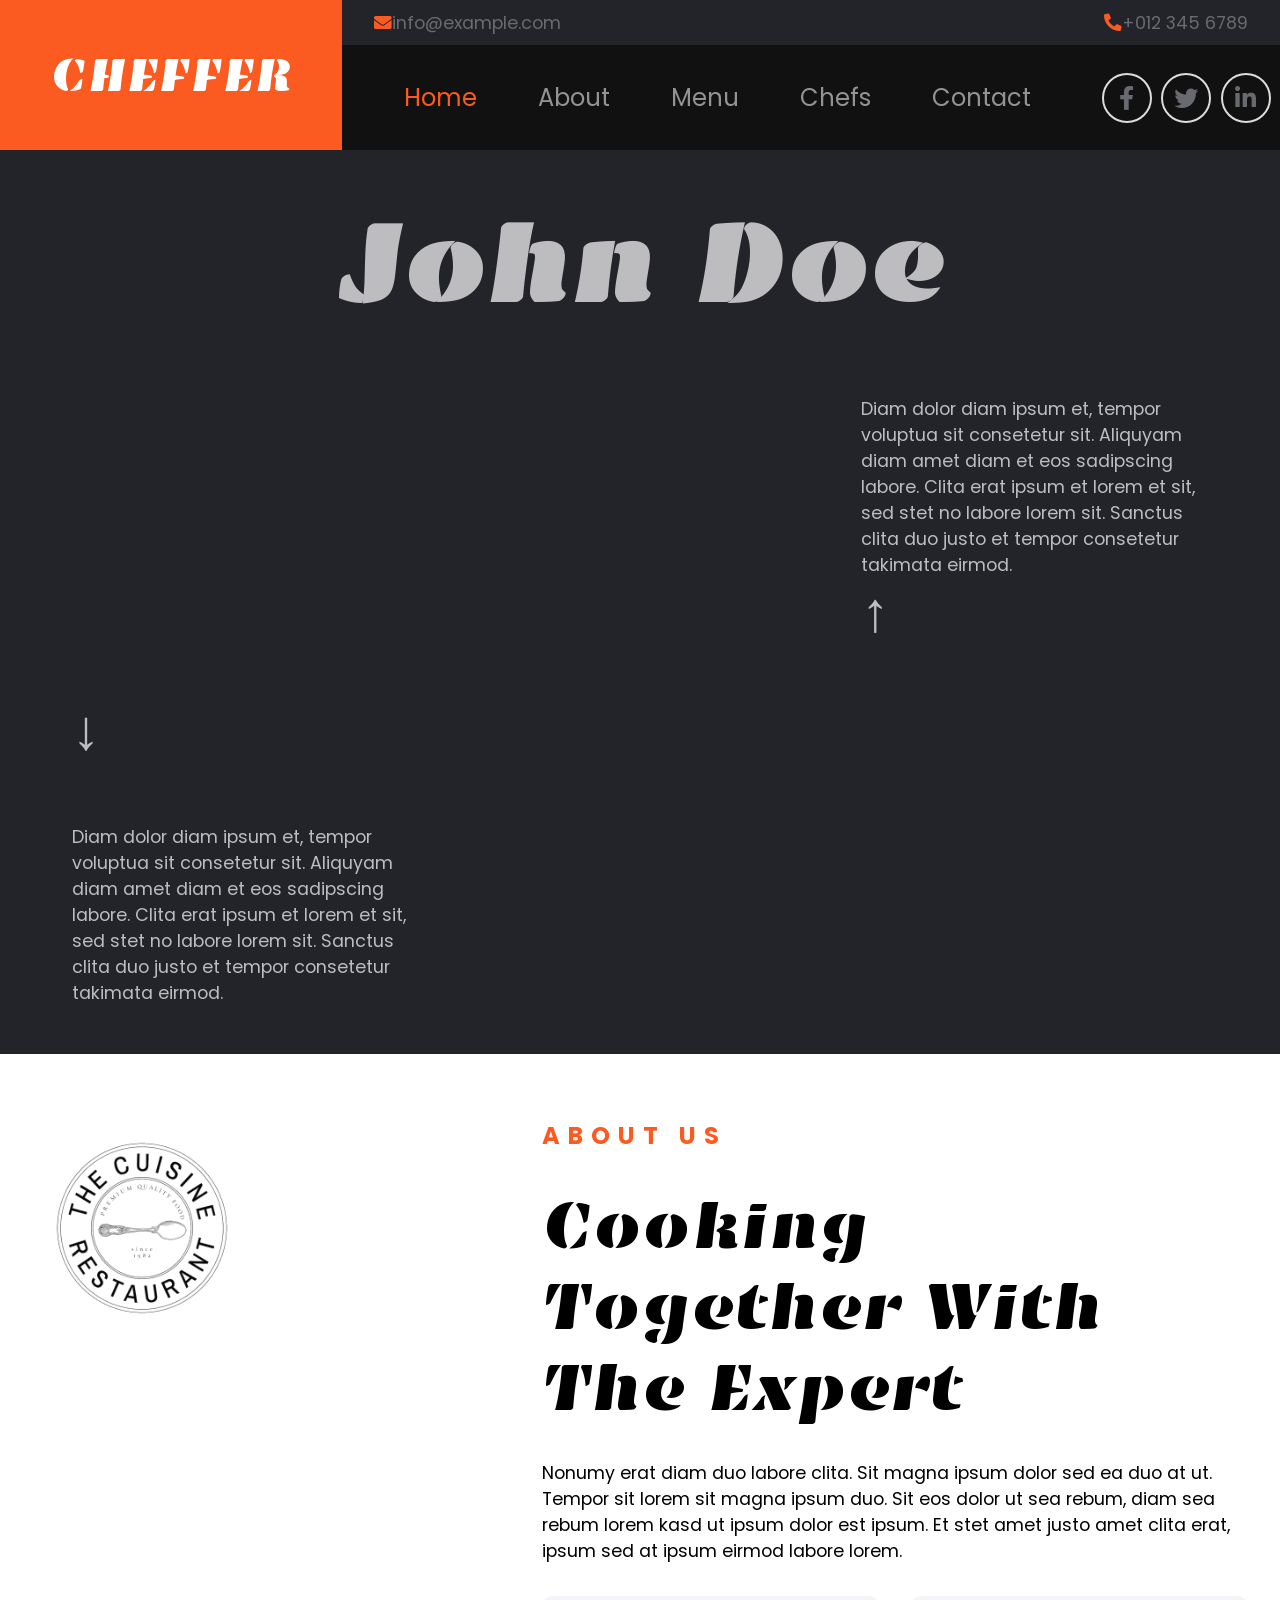
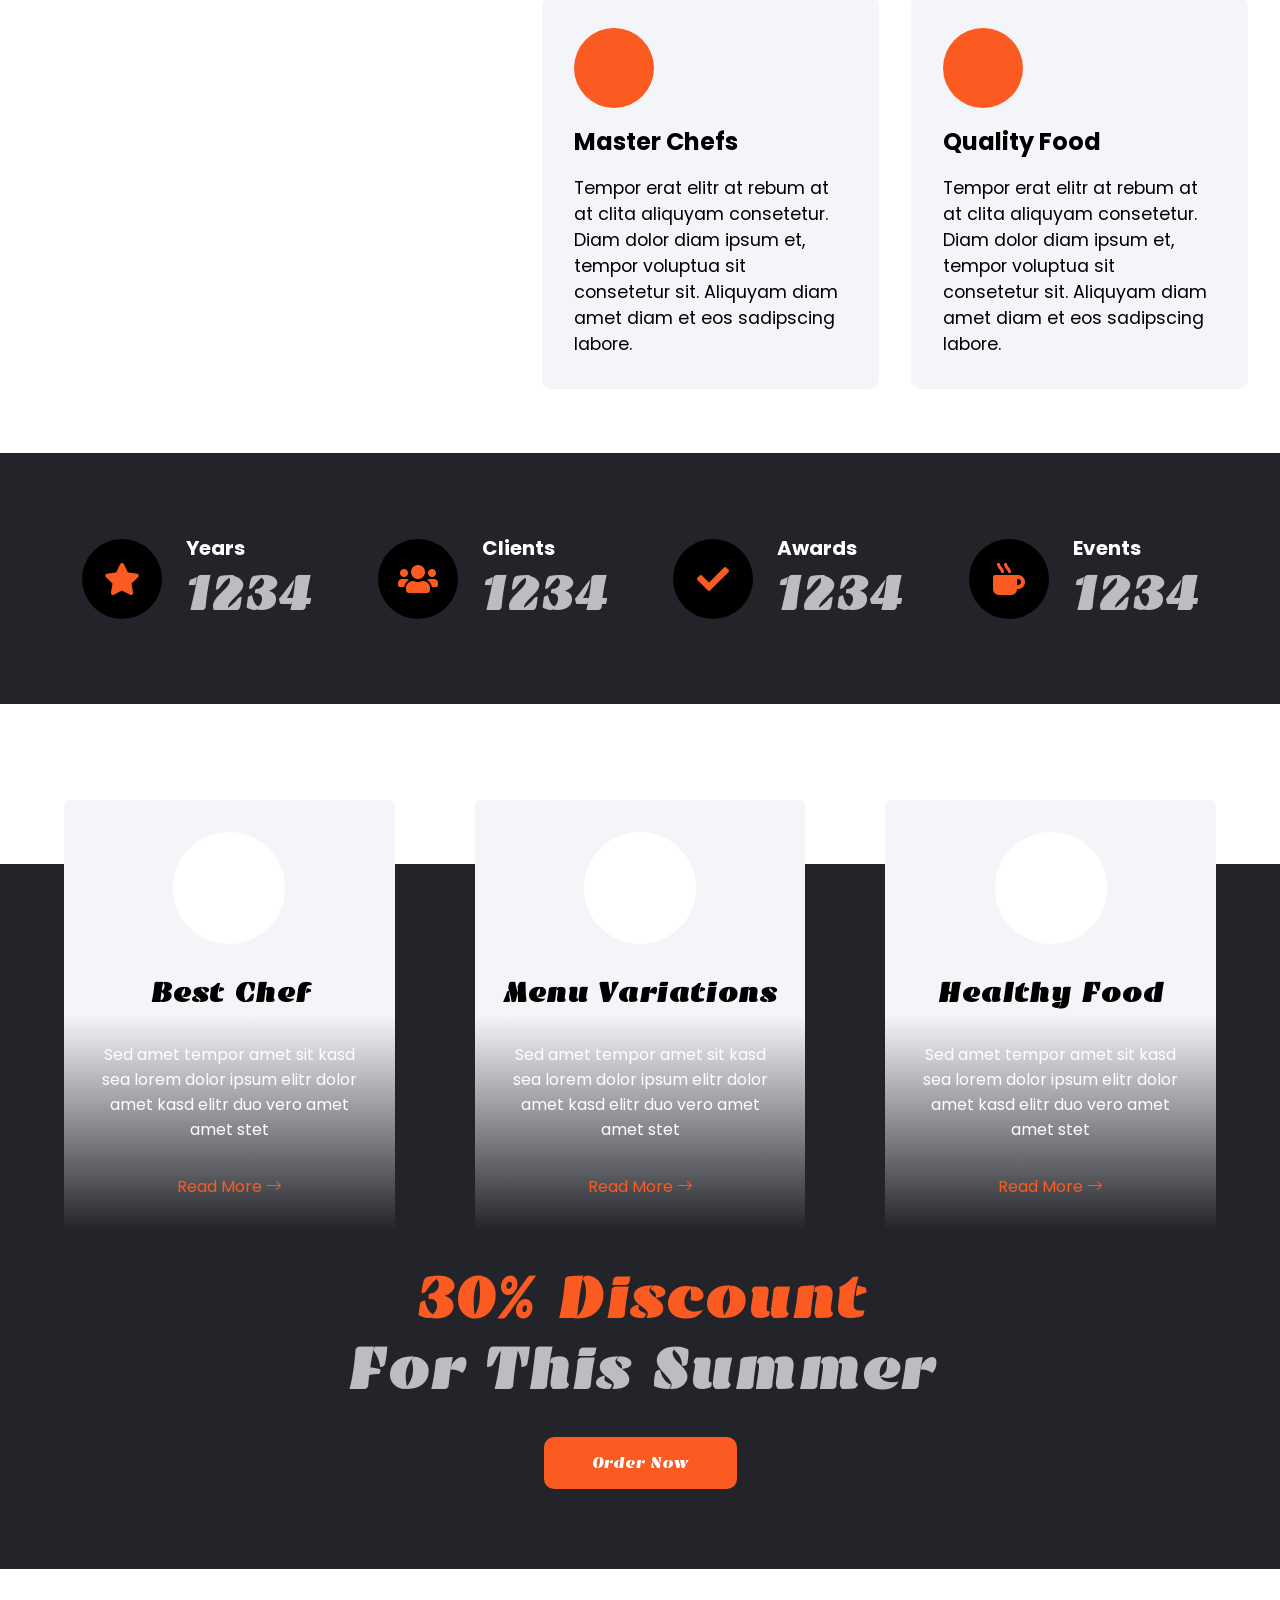
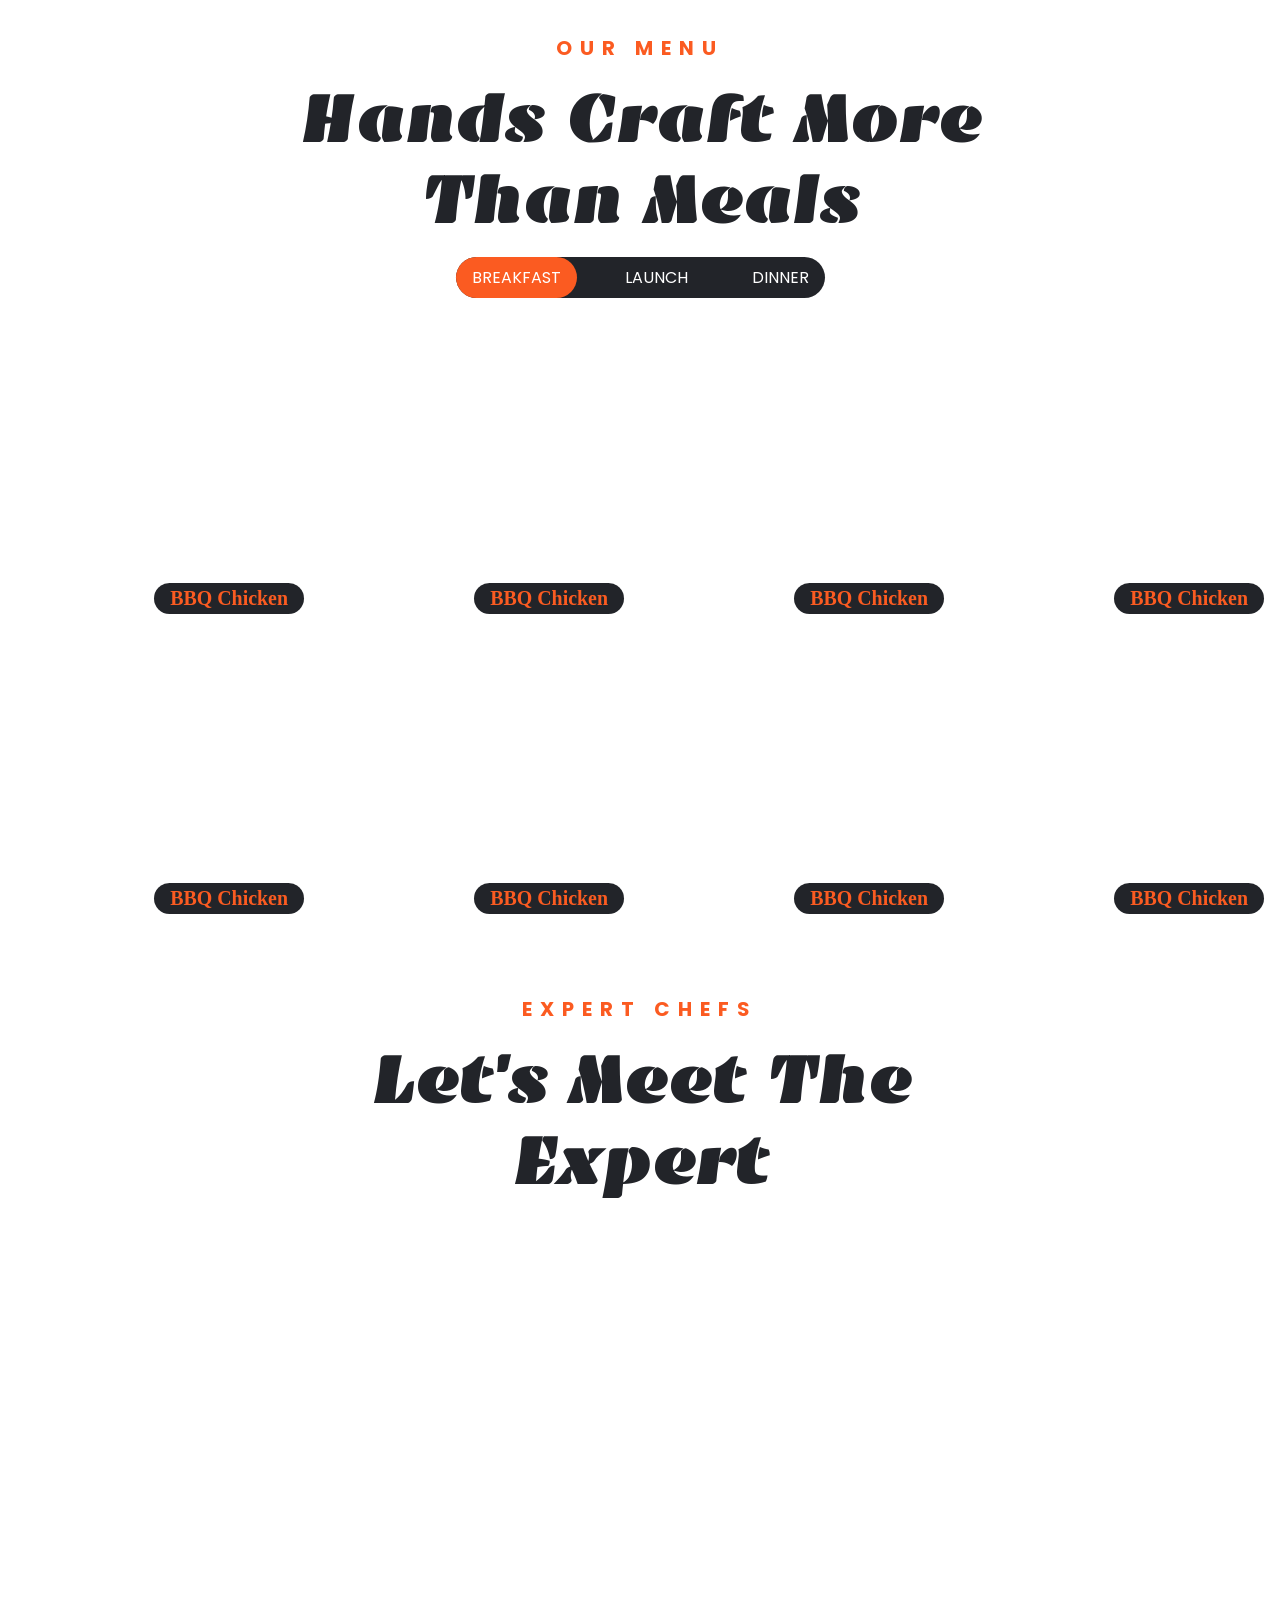
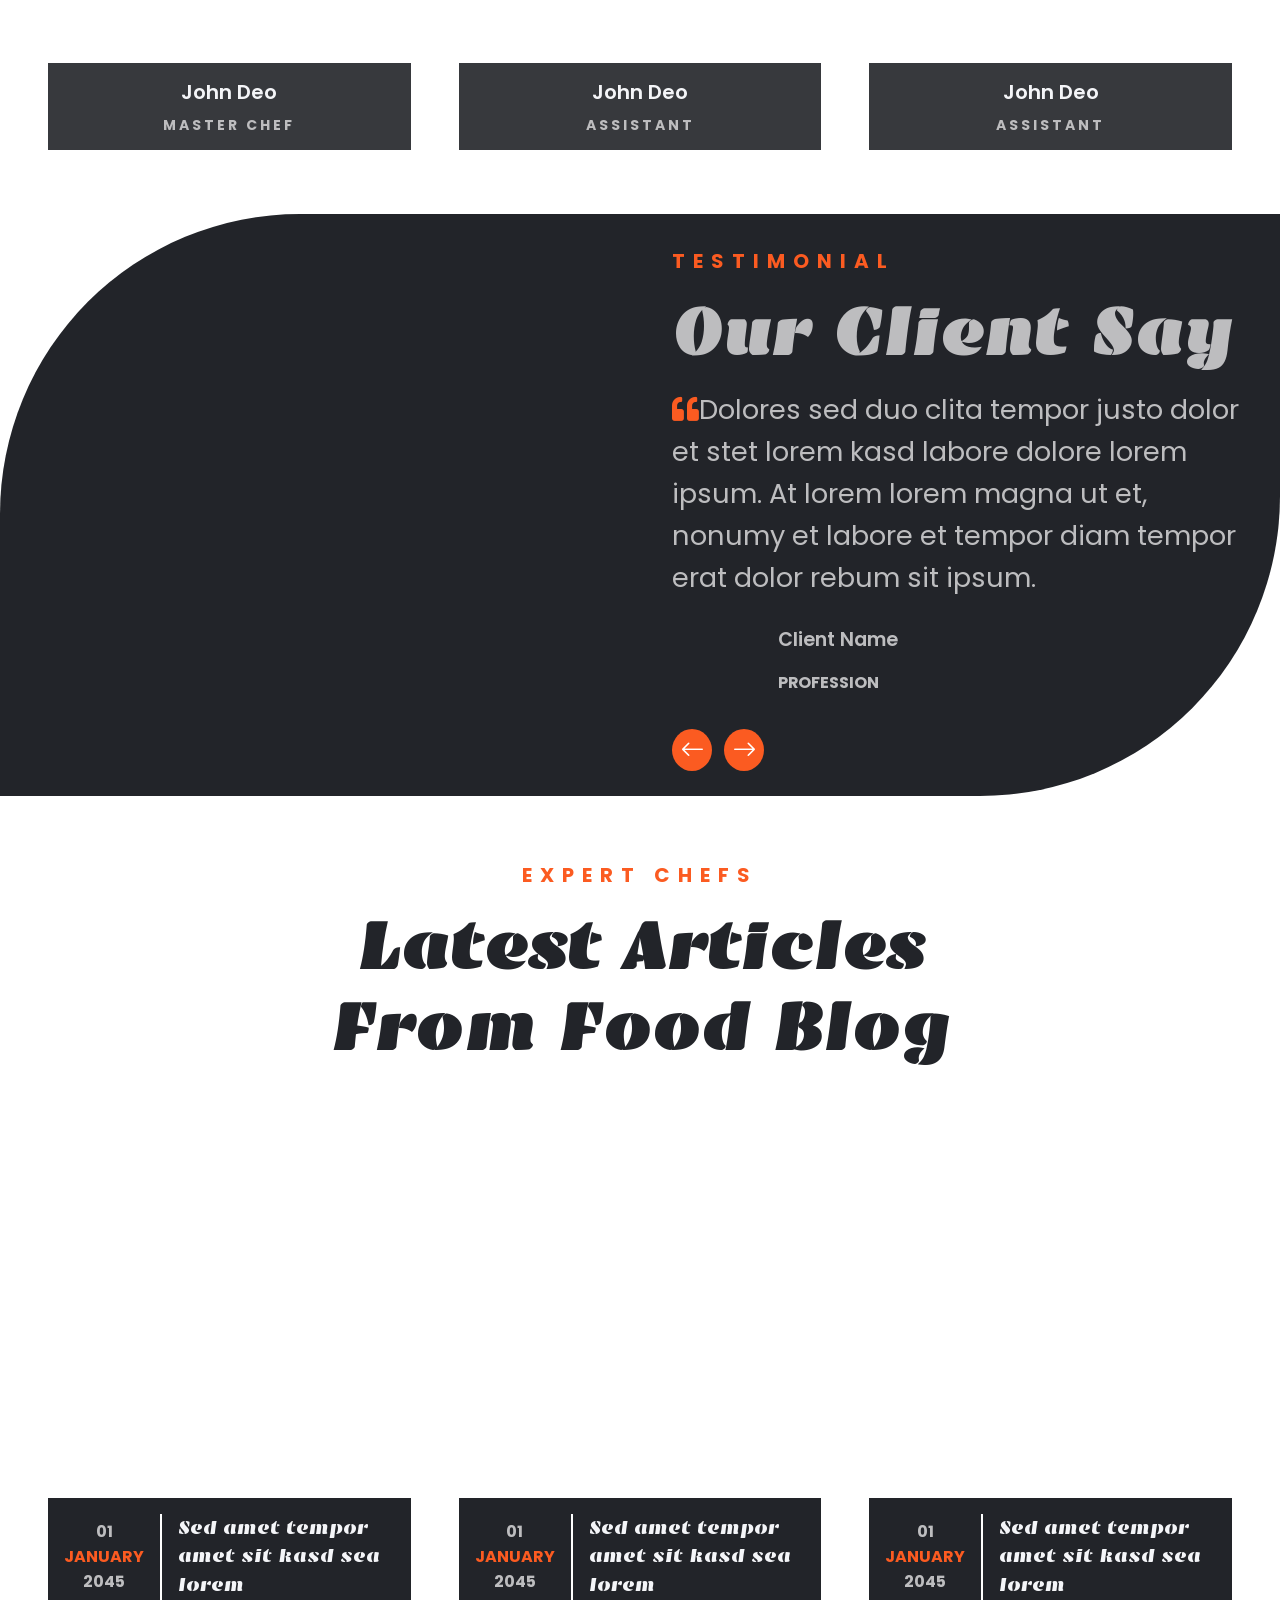
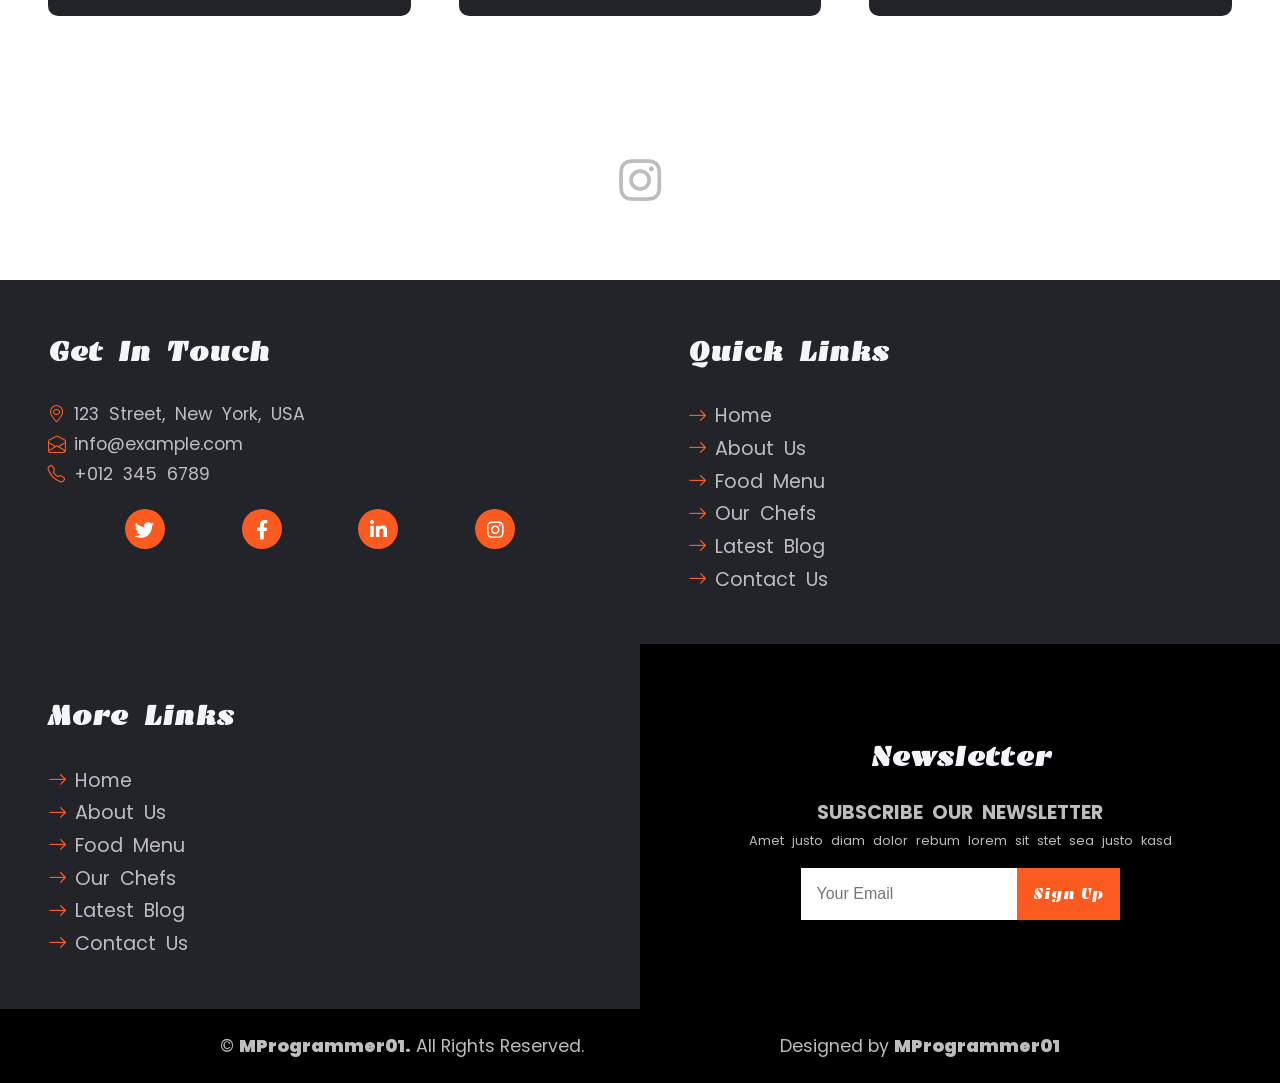
<file: Template 3/index.html>
<!DOCTYPE html>
<html lang="en">
  <head>
    <meta charset="UTF-8" />
    <meta name="viewport" content="width=device-width, initial-scale=1.0" />
    <title>Template 3</title>

    <!-- font -->
    <link rel="preconnect" href="https://fonts.googleapis.com" />
    <link rel="preconnect" href="https://fonts.gstatic.com" crossorigin />

    <link
      rel="stylesheet"
      href="https://fonts.googleapis.com/css2?family=Emblema+One&family=Poppins:wght@400;600&display=swap"
    />

    <!-- icons -->
    <link
      rel="stylesheet"
      href="https://cdnjs.cloudflare.com/ajax/libs/font-awesome/5.15.0/css/all.min.css"
    />
    <link
      rel="stylesheet"
      href="https://cdn.jsdelivr.net/npm/bootstrap-icons@1.4.1/font/bootstrap-icons.css"
    />

    <!-- external stylesheet -->
    <link rel="stylesheet" href="style.css" />
  </head>
  <body>
    <header>
      <div class="div-site-name">
        <a href="#" class="site-name">Cheffer</a>
      </div>
      <div class="div-contact-nav-social-media">
        <div class="contact-info">
          <a href="#">
            <p><span class="fa fa-envelope"></span>info@example.com</p>
          </a>
          <a href="#">
            <p><span class="fa fa-phone-alt"></span>+012 345 6789</p>
          </a>
        </div>
        <div class="div-nav-social-media">
          <nav>
            <a href="#">Home</a>
            <a href="#">About</a>
            <a href="#">Menu</a>
            <a href="#">Chefs</a>
            <a href="#">Contact</a>
          </nav>
          <div class="social-media">
            <a href="#"><span class="fab fa-facebook-f"></span></a>
            <a href="#"><span class="fab fa-twitter"></span></a>
            <a href="#"><span class="fab fa-linkedin-in"></span></a>
          </div>
        </div>
      </div>
      <div class="menu">
        <a href="#"><span class="fa fa-bars"></span></a>
      </div>
    </header>

    <section class="Hero">
      <h1>John Doe</h1>
      <div class="div-items-hero">
        <div class="item-hero">
          <div class="div-bg-img-for-item-hero img1"></div>
          <div class="div-sumbol-up-for-item-hero">&#8595;</div>
          <p>
            Diam dolor diam ipsum et, tempor voluptua sit consetetur sit.
            Aliquyam diam amet diam et eos sadipscing labore. Clita erat ipsum
            et lorem et sit, sed stet no labore lorem sit. Sanctus clita duo
            justo et tempor consetetur takimata eirmod.
          </p>
        </div>
        <div class="item-hero">
          <div class="div-bg-img-for-item-hero img2"></div>
        </div>
        <div class="item-hero">
          <p>
            Diam dolor diam ipsum et, tempor voluptua sit consetetur sit.
            Aliquyam diam amet diam et eos sadipscing labore. Clita erat ipsum
            et lorem et sit, sed stet no labore lorem sit. Sanctus clita duo
            justo et tempor consetetur takimata eirmod.
          </p>
          <div class="div-sumbol-down-for-item-hero">&#8593;</div>
          <div class="div-bg-img-for-item-hero img3"></div>
        </div>
      </div>
    </section>

    <section class="About-us">
      <div class="div-images-for-about-us">
        <div class="div-rotation-img">
          <img
            src="rotate-img.png"
            alt="rotate img"
          />
        </div>
        <div class="div-bg-img-about-us"></div>
      </div>
      <div class="div-content-about-us">
        <h4 class="title-about-us">About Us</h4>
        <h2>Cooking Together With The Expert</h2>
        <p>
          Nonumy erat diam duo labore clita. Sit magna ipsum dolor sed ea duo at
          ut. Tempor sit lorem sit magna ipsum duo. Sit eos dolor ut sea rebum,
          diam sea rebum lorem kasd ut ipsum dolor est ipsum. Et stet amet justo
          amet clita erat, ipsum sed at ipsum eirmod labore lorem.
        </p>
        <div class="div-items-Master-Quality">
          <div class="div-item">
            <div class="div-img-item img-master"></div>
            <h4 class="title-item">Master Chefs</h4>
            <p>
              Tempor erat elitr at rebum at at clita aliquyam consetetur. Diam
              dolor diam ipsum et, tempor voluptua sit consetetur sit. Aliquyam
              diam amet diam et eos sadipscing labore.
            </p>
          </div>
          <div class="div-item">
            <div class="div-img-item img-quality"></div>
            <h4 class="title-item">Quality Food</h4>
            <p>
              Tempor erat elitr at rebum at at clita aliquyam consetetur. Diam
              dolor diam ipsum et, tempor voluptua sit consetetur sit. Aliquyam
              diam amet diam et eos sadipscing labore.
            </p>
          </div>
        </div>
      </div>
    </section>

    <section class="container-fluid">
      <div class="item-container-fluid">
        <div class="icon-item-container-fluid">
          <span class="fa fa-star"></span>
        </div>
        <div class="content-item-container-fluid">
          <h5>Years</h5>
          <h3>1234</h3>
        </div>
      </div>
      <div class="item-container-fluid">
        <div class="icon-item-container-fluid">
          <span class="fa fa-users"></span>
        </div>
        <div class="content-item-container-fluid">
          <h5>Clients</h5>
          <h3>1234</h3>
        </div>
      </div>

      <div class="item-container-fluid">
        <div class="icon-item-container-fluid">
          <span class="fa fa-check"></span>
        </div>
        <div class="content-item-container-fluid">
          <h5>Awards</h5>
          <h3>1234</h3>
        </div>
      </div>
      <div class="item-container-fluid">
        <div class="icon-item-container-fluid">
          <span class="fa fa-mug-hot"></span>
        </div>
        <div class="content-item-container-fluid">
          <h5>Events</h5>
          <h3>1234</h3>
        </div>
      </div>
    </section>

    <section class="container-feature">
      <div class="div-items-container-feature">
        <div class="item-container-feature">
          <div class="img-item-container-feature img1"></div>
          <h5>Best Chef</h5>
          <p>
            Sed amet tempor amet sit kasd sea lorem dolor ipsum elitr dolor amet
            kasd elitr duo vero amet amet stet
          </p>
          <a href="#">Read More <i class="bi bi-arrow-right"></i></a>
        </div>
        <div class="item-container-feature">
          <div class="img-item-container-feature img2"></div>
          <h5>Menu Variations</h5>
          <p>
            Sed amet tempor amet sit kasd sea lorem dolor ipsum elitr dolor amet
            kasd elitr duo vero amet amet stet
          </p>
          <a href="#">Read More <i class="bi bi-arrow-right"></i></a>
        </div>
        <div class="item-container-feature">
          <div class="img-item-container-feature img3"></div>
          <h5>Healthy Food</h5>
          <p>
            Sed amet tempor amet sit kasd sea lorem dolor ipsum elitr dolor amet
            kasd elitr duo vero amet amet stet
          </p>
          <a href="#">Read More <i class="bi bi-arrow-right"></i></a>
        </div>
      </div>
      <h3>30% Discount</h3>
      <h2>For This Summer</h2>
      <a href="#">Order Now</a>
    </section>

    <section class="container-menu">
      <h4>Our Menu</h4>
      <h2>
        Hands Craft More <br />
        Than Meals
      </h2>
      <div class="categories">
        <a href="#" class="item-category item-selected">Breakfast</a>
        <a href="#" class="item-category">Launch</a>
        <a href="#" class="item-category">Dinner</a>
      </div>
      <div class="items-foot">
        <div class="item-foot">
          <div class="div-hover"></div>
          <div class="item-img img1">
            <div class="title-img"><h5>BBQ Chicken</h5></div>
          </div>
        </div>

        <div class="item-foot">
          <div class="div-hover"></div>
          <div class="item-img img2">
            <div class="title-img"><h5>BBQ Chicken</h5></div>
          </div>
        </div>

        <div class="item-foot">
          <div class="div-hover"></div>
          <div class="item-img img3">
            <div class="title-img"><h5>BBQ Chicken</h5></div>
          </div>
        </div>

        <div class="item-foot">
          <div class="div-hover"></div>
          <div class="item-img img4">
            <div class="title-img"><h5>BBQ Chicken</h5></div>
          </div>
        </div>

        <div class="item-foot">
          <div class="div-hover"></div>
          <div class="item-img img5">
            <div class="title-img"><h5>BBQ Chicken</h5></div>
          </div>
        </div>

        <div class="item-foot">
          <div class="div-hover"></div>
          <div class="item-img img6">
            <div class="title-img"><h5>BBQ Chicken</h5></div>
          </div>
        </div>

        <div class="item-foot">
          <div class="div-hover"></div>
          <div class="item-img img7">
            <div class="title-img"><h5>BBQ Chicken</h5></div>
          </div>
        </div>

        <div class="item-foot">
          <div class="div-hover"></div>
          <div class="item-img img8">
            <div class="title-img"><h5>BBQ Chicken</h5></div>
          </div>
        </div>
      </div>
    </section>

    <section class="Expert">
      <h4>Expert Chefs</h4>
      <h2>
        Let's Meet The <br />
        Expert
      </h2>
      <div class="items-expert">
        <div class="item-expert img1">
          <div class="hover-social-media">
            <a href="#"><span class="fab fa-facebook-f"></span></a>
            <a href="#"><span class="fab fa-twitter"></span></a>
            <a href="#"><span class="fab fa-linkedin-in"></span></a>
          </div>
          <div class="name-specialization-expert">
            <h5 class="name-expert">John Deo</h5>
            <h5 class="specialization-expert">Master Chef</h5>
          </div>
        </div>
        <div class="item-expert img2">
          <div class="hover-social-media">
            <a href="#"><span class="fab fa-facebook-f"></span></a>
            <a href="#"><span class="fab fa-twitter"></span></a>
            <a href="#"><span class="fab fa-linkedin-in"></span></a>
          </div>
          <div class="name-specialization-expert">
            <h5 class="name-expert">John Deo</h5>
            <h5 class="specialization-expert">Assistant</h5>
          </div>
        </div>
        <div class="item-expert img3">
          <div class="hover-social-media">
            <a href="#"><span class="fab fa-facebook-f"></span></a>
            <a href="#"><span class="fab fa-twitter"></span></a>
            <a href="#"><span class="fab fa-linkedin-in"></span></a>
          </div>
          <div class="name-specialization-expert">
            <h5 class="name-expert">John Deo</h5>
            <h5 class="specialization-expert">Assistant</h5>
          </div>
        </div>
      </div>
    </section>

    <section class="Testimonial">
      <div class="div-img"></div>
      <div class="content-testimonial">
        <div class="titles-Testimonial">
          <h4>Testimonial</h4>
          <h2>Our Client Say</h2>
        </div>
        <p>
          <span class="fa fa-quote-left"></span>Dolores sed duo clita tempor
          justo dolor et stet lorem kasd labore dolore lorem ipsum. At lorem
          lorem magna ut et, nonumy et labore et tempor diam tempor erat dolor
          rebum sit ipsum.
        </p>
        <div class="client-info-img">
          <div class="img-client"></div>
          <div class="client-info">
            <h4>Client Name</h4>
            <h5>Profession</h5>
          </div>
        </div>
        <div class="btn-next-btn-previous">
          <a href="#" class="next-previous"
            ><span class="bi bi-arrow-left"></span
          ></a>
          <a href="#" class="next-previous"
            ><span class="bi bi-arrow-right"></span
          ></a>
        </div>
      </div>
    </section>

    <section class="Our-Blog">
      <h4>Expert Chefs</h4>
      <h2>
        Latest Articles <br />
        From Food Blog
      </h2>

      <div class="items-Blog">
        <div class="item-Blog">
          <div class="img-of-blog img1"></div>
          <div class="content-of-blog">
            <div class="Date-blog">
              <h4>
                01 <br />
                <span class="month-of-blog">January</span> <br />
                2045
              </h4>
            </div>
            <div class="Paragraph-blog">
              <p>Sed amet tempor amet sit kasd sea lorem</p>
            </div>
          </div>
        </div>
        <div class="item-Blog">
          <div class="img-of-blog img2"></div>
          <div class="content-of-blog">
            <div class="Date-blog">
              <h4>
                01 <br />
                <span class="month-of-blog">January</span> <br />
                2045
              </h4>
            </div>
            <div class="Paragraph-blog">
              <p>Sed amet tempor amet sit kasd sea lorem</p>
            </div>
          </div>
        </div>
        <div class="item-Blog">
          <div class="img-of-blog img3"></div>
          <div class="content-of-blog">
            <div class="Date-blog">
              <h4>
                01 <br />
                <span class="month-of-blog">January</span> <br />
                2045
              </h4>
            </div>
            <div class="Paragraph-blog">
              <p>Sed amet tempor amet sit kasd sea lorem</p>
            </div>
          </div>
        </div>
      </div>
    </section>

    <section class="last-section">
      <a href="#"><span class="fab fa-instagram"></span></a>
      <div class="images-of-last-section">
        <div class="item-image-of-last-section">
          <div class="div-hover div-hover-of-last-section"></div>
          <div class="item-img img1"></div>
        </div>
        <div class="item-image-of-last-section">
          <div class="div-hover div-hover-of-last-section"></div>
          <div class="item-img img2"></div>
        </div>
        <div class="item-image-of-last-section">
          <div class="div-hover div-hover-of-last-section"></div>
          <div class="item-img img3"></div>
        </div>
        <div class="item-image-of-last-section">
          <div class="div-hover div-hover-of-last-section"></div>
          <div class="item-img img4"></div>
        </div>
        <div class="item-image-of-last-section">
          <div class="div-hover div-hover-of-last-section"></div>
          <div class="item-img img5"></div>
        </div>
        <div class="item-image-of-last-section">
          <div class="div-hover div-hover-of-last-section"></div>
          <div class="item-img img6"></div>
        </div>
      </div>
    </section>

    <footer>
      <div class="Get-In-Touch-Quick-Links-More-Links-Newsletter">
        <div class="Get-In-Touch">
          <h3>Get In Touch</h3>
          <p><span class="bi bi-geo-alt"></span>123 Street, New York, USA</p>
          <p><span class="bi bi-envelope-open"></span>info@example.com</p>
          <p><span class="bi bi-telephone"></span>+012 345 6789</p>

          <div class="footer-social-media">
            <a href="#"><i class="fab fa-twitter"></i></a>
            <a href="#"><i class="fab fa-facebook-f"></i></a>
            <a href="#"><i class="fab fa-linkedin-in"></i></a>
            <a href="#"><i class="fab fa-instagram"></i></a>
          </div>
        </div>
        <div class="Quick-Links">
          <h3>Quick Links</h3>
          <a href="#"><span class="bi bi-arrow-right"></span>Home</a>
          <a href="#"><span class="bi bi-arrow-right"></span>About Us</a>
          <a href="#"><span class="bi bi-arrow-right"></span>Food Menu</a>
          <a href="#"><span class="bi bi-arrow-right"></span>Our Chefs</a>
          <a href="#"><span class="bi bi-arrow-right"></span>Latest Blog</a>
          <a href="#"><span class="bi bi-arrow-right"></span>Contact Us</a>
        </div>
        <div class="More-Links">
          <h3>More Links</h3>
          <a href="#"><span class="bi bi-arrow-right"></span>Home</a>
          <a href="#"><span class="bi bi-arrow-right"></span>About Us</a>
          <a href="#"><span class="bi bi-arrow-right"></span>Food Menu</a>
          <a href="#"><span class="bi bi-arrow-right"></span>Our Chefs</a>
          <a href="#"><span class="bi bi-arrow-right"></span>Latest Blog</a>
          <a href="#"><span class="bi bi-arrow-right"></span>Contact Us</a>
        </div>
        <div class="Newsletter">
          <h3>Newsletter</h3>
          <h4>Subscribe Our Newsletter</h4>
          <p>Amet justo diam dolor rebum lorem sit stet sea justo kasd</p>

          <form action="#">
            <div class="input-group">
               <input type="email" placeholder="Your Email">
              <input type="button" value="Sign Up">
            </div>
          </form>
        </div>
      </div>
      <div class="copyrighting-creator">
        <div class="copyrighting">
          <p>© <a href="#">MProgrammer01.</a> All Rights Reserved.</p>
        </div>
        <div class="creator">
          <p>Designed by <a href="#">MProgrammer01</a></p>
        </div>
        
      </div>
    </footer>
  </body>
</html>
</file>
<file: Template 3/style.css>
*{
    margin: 0;
    padding: 0;
    box-sizing: border-box;
}

li{
    list-style-type: none;
}
a{
    text-decoration: none;
}

header{
    height: 150px;
    display: flex;
}

.div-site-name, .Hero > h1, .div-content-about-us > h2, 
.content-item-container-fluid > h3, .item-container-feature > h5, 
.container-feature > h3, .container-feature > h2, .container-feature > a{
    font-family: "Emblema One", system-ui;
}

.div-site-name{
    flex: 1 1 calc(30% - 1rem);
    background-color: #fb5b21;
    display: flex;
    justify-content: center;
    align-items: center;
    font-size: 3rem;
    
    text-transform: uppercase;
}

.site-name{
    color: white;
}

.div-contact-nav-social-media{
    flex: 1 1 calc(80% - 1rem);
    display: flex;
    flex-direction: column;
}

.contact-info{
    flex: 1 1 calc(30% - 1rem);
    background-color: #222429;
    display: flex;
    justify-content: space-between;
    align-items: center;
    font-size: 1.2rem;
    padding: 0 2rem;
}

.contact-info p{
    color: #686a6f;
}

.contact-info p:hover{
    color: white;
}

.div-nav-social-media{
    flex: 1 1 calc(70% - 1rem);
    background-color: #111111;
    display: flex;
    font-family: "Poppins", sans-serif;
    font-size: 1.5rem;
}

nav{
    flex: 1 1 calc(80% - 1rem);
    display: flex;
    flex-wrap: wrap;
    justify-content: space-evenly;
    align-items: center;
    
}

nav > a{
    color: rgba(255,255,255,.55);
}

nav > a:first-child, nav > a:hover{
    color: #fb5b21;
}

.social-media{
    flex: 1 1 calc(20% - 1rem);
    display: flex;
    flex-wrap: wrap;
    justify-content: space-evenly;
    align-items: center;
}

.social-media > a, .hover-social-media > a{
    width: 50px;
    height: 50px;
    border: 2px solid gainsboro;
    border-radius: 100%;
    display: flex;
    justify-content: center;
    align-items: center;
    color: #686a6f;
}

.social-media > a:hover{
    background-color: #bdbdbf;
}

.hover-social-media > a:hover{
    background-color: white;
}


.fa{
    color: #fb5b21;
}

.menu{
    display: none;
}

.Hero{
    background-color: #222429;
    display: flex;
    flex-direction: column;
    justify-content: flex-start;
    align-items: center;
    padding: 3rem;
    color: #bdbdbf;
    font-size: 1.5rem;
}

.Hero > h1{
    font-size: 7rem;
}

.div-items-hero{
    display: flex;
    flex-wrap: wrap;
    margin-top: 4rem;
}

.item-hero{
    flex: 1 1 calc(33% - 1rem);
    padding: 0 24px;
    min-height: 590.800px;
}

.div-bg-img-for-item-hero{
    height: 300px;
    background-repeat: no-repeat;
    background-size: cover;
    background-position: center;
    border-radius: 10px;
    display: block;
}

.div-bg-img-for-item-hero.img1{
    background-image: url("https://images.unsplash.com/photo-1572715376701-98568319fd0b?q=80&w=387&auto=format&fit=crop&ixlib=rb-4.1.0&ixid=M3wxMjA3fDB8MHxwaG90by1wYWdlfHx8fGVufDB8fHx8fA%3D%3D");
}

.div-bg-img-for-item-hero.img2{
    height: 100%;
    background-image: url("https://plus.unsplash.com/premium_photo-1661778091956-15dbe6e47442?q=80&w=387&auto=format&fit=crop&ixlib=rb-4.1.0&ixid=M3wxMjA3fDB8MHxwaG90by1wYWdlfHx8fGVufDB8fHx8fA%3D%3D");
}

.div-bg-img-for-item-hero.img3{
    background-image: url("https://images.unsplash.com/photo-1577219491135-ce391730fb2c?q=80&w=377&auto=format&fit=crop&ixlib=rb-4.1.0&ixid=M3wxMjA3fDB8MHxwaG90by1wYWdlfHx8fGVufDB8fHx8fA%3D%3D");
}


p{
    font-family: "Poppins", sans-serif;
    font-size: 1.1rem
}

.div-sumbol-up-for-item-hero, .div-sumbol-down-for-item-hero{
    font-size: 3.5rem;
    margin: 2rem 0;

    animation-name: bounce; 
    animation-duration: 1s;                 
    animation-timing-function: ease;   
    animation-delay: 0s;                      
    animation-iteration-count: infinite;      
    animation-direction: alternate;           
    animation-fill-mode: both;                
    animation-play-state: running;
}
@keyframes bounce {
      0%   { transform: translateY(10); }
      100% { transform: translateY(-30px); }
}

.About-us{
    display: flex;
    flex-wrap: wrap;
    gap: 3rem;
    margin: 4rem 2rem;
    min-height: 703px;
}

.div-images-for-about-us{
    flex: 1 1 calc(30% - 1rem);
    position: relative;
    min-height: 703px;
}

.div-content-about-us{
    flex: 1 1 calc(50% - 1rem);
}

.div-bg-img-about-us{
    width: 100%;
    height: 100%;
    background-image: url("https://images.unsplash.com/photo-1583394293214-28ded15ee548?q=80&w=580&auto=format&fit=crop&ixlib=rb-4.1.0&ixid=M3wxMjA3fDB8MHxwaG90by1wYWdlfHx8fGVufDB8fHx8fA%3D%3D");
    background-repeat: no-repeat;
    background-size: cover;
    background-position: center;
    position: absolute;

    border-top-left-radius: 50%;
}

.div-rotation-img{
    position: absolute;
    animation: spin 8s linear infinite;
    
    
}

.div-rotation-img img{
    width: 220px;
}

@keyframes spin {
      0%   { transform: rotate(0); }
      100% { transform: rotate(360deg); }
}   

.title-about-us{
    font-size: 1.5rem;
    text-transform: uppercase;
    color: #FB5B21;
    letter-spacing: 0.5rem;
    font-family: "Poppins", sans-serif;
}

.div-content-about-us > h2{
    font-size: calc(1.525rem + 3.3vw);
    font-weight: 400;
    margin-top: 2rem;
}

.div-content-about-us > p{
    margin: 2rem 0;
}

.div-items-Master-Quality{
    display: flex;
    flex-wrap: wrap;
    gap: 2rem;
}

.div-item{
    background-color: #f4f5f8;
    border-radius: 10px;
    padding: 2rem;
    flex: 1 1 calc(50% - 1rem);
}

.div-img-item{
    width: 5rem;
    height: 5rem;
    background-color: #fb5b21;
    background-repeat: no-repeat;
    background-size: cover;
    background-position: center;
    border-radius: 100%;
}

.div-item > h4{
    font-family: "Poppins", sans-serif;
    font-size: 1.5rem;
    
}

.div-item > h4, .div-item > p{
    margin-top: 1rem;
}

.img-master{
    background-image: url("https://images.unsplash.com/photo-1759209402969-be3ea5027356?q=80&w=870&auto=format&fit=crop&ixlib=rb-4.1.0&ixid=M3wxMjA3fDB8MHxwaG90by1wYWdlfHx8fGVufDB8fHx8fA%3D%3D");
}

.img-quality{
    background-image: url("https://images.unsplash.com/photo-1578752908072-1823395fd603?q=80&w=387&auto=format&fit=crop&ixlib=rb-4.1.0&ixid=M3wxMjA3fDB8MHxwaG90by1wYWdlfHx8fGVufDB8fHx8fA%3D%3D");
}

.container-fluid{
    background-color: #222429;
    margin-bottom: 4rem;
    padding: 3rem 3rem;
    display: flex;
    flex-wrap: wrap;
    justify-content: space-evenly;
    align-items: center;
    
}

.item-container-fluid{
    display: flex;
    justify-content: space-evenly;
    align-items: center;
    gap: 1.5rem;
    margin: 2rem;
}

.icon-item-container-fluid{
    width: 5rem;
    height: 5rem;
    background-color: black;
    border-radius: 100%;
    display: flex;
    justify-content: center;
    align-items: center;
    font-size: 2rem;

}

.content-item-container-fluid{
    display: flex;
    flex-direction: column;
    justify-content: space-evenly;
    align-items: start;
    
}
.content-item-container-fluid > h5{
    font-family: "Poppins", sans-serif;
    font-size: 1.25rem;
    color: white;
    
}

.content-item-container-fluid > h3{
    color: #bdbdbf;
    font-size: calc(1.425rem + 2.1vw);
}

.container-feature{
    background-color: #222429;
    margin: 10rem 0 4rem;
    display: flex;
    flex-wrap: wrap;
    flex-direction: column;
    justify-content: space-evenly;
    align-items: center;
}

.div-items-container-feature{
    display: flex;
    flex-wrap: wrap;
    gap: 5rem;
    text-align: center;
    margin: -4rem 4rem 2rem;
}

.item-container-feature{
    flex: 1 1 calc(30% - 1rem);
    display: flex;
    flex-direction: column;
    justify-content: space-evenly;
    align-items: center;
    background-image: linear-gradient(rgb(244, 245, 248) 50%, rgb(34, 36, 41));
    border-radius: 5px;
}

.img-item-container-feature{
    width: 7rem;
    height: 7rem;
    background-color: white;
    border-radius: 100%;
    margin: 2rem 0;
    background-repeat: no-repeat;
    background-size: cover;
    background-position: center;
}

.img-item-container-feature.img1{
    background-image: url("https://images.unsplash.com/photo-1700768260750-0e476ffc744d?q=80&w=464&auto=format&fit=crop&ixlib=rb-4.1.0&ixid=M3wxMjA3fDB8MHxwaG90by1wYWdlfHx8fGVufDB8fHx8fA%3D%3D");
}

.img-item-container-feature.img2{
    background-image: url("https://plus.unsplash.com/premium_photo-1723291330572-9a0f1cb77f06?q=80&w=870&auto=format&fit=crop&ixlib=rb-4.1.0&ixid=M3wxMjA3fDB8MHxwaG90by1wYWdlfHx8fGVufDB8fHx8fA%3D%3D");
}

.img-item-container-feature.img3{
    background-image: url("https://images.unsplash.com/photo-1512621776951-a57141f2eefd?q=80&w=870&auto=format&fit=crop&ixlib=rb-4.1.0&ixid=M3wxMjA3fDB8MHxwaG90by1wYWdlfHx8fGVufDB8fHx8fA%3D%3D");
}

.item-container-feature > h5, .item-container-feature > p, .item-container-feature > a{
    margin-bottom: 2rem;
}

.item-container-feature > p{
    margin-left: 2rem;
    margin-right: 2rem;
    font-size: 1rem;
    color: white;
}

.item-container-feature > h5{
    font-size: calc(1.3rem + 0.6vw);
    
}

.item-container-feature > a{
    text-decoration: none;
    color: #fb5b21;
    font-size: 1rem;
    font-family: "Poppins", sans-serif;
}

.item-container-feature > a:hover{
    opacity: 0.7;
}

.container-feature > h3, .container-feature > h2{
    font-size: calc(1.5rem + 2.7vw);
}

.container-feature > h3{
    color: #fb5b21;
}

.container-feature > h2{
    color: #bdbdbf ;
    margin-bottom: 2rem;
}

.container-feature > a{
    background-color: #fb5b21;
    padding: 1rem 3rem;
    margin-bottom: 5rem;
    color: white;
    border-radius: 10px;
}

.container-feature > a:hover{
    color: black;
}

.container-menu, .Expert, .Our-Blog{
    display: flex;
    flex-direction: column;
    justify-content: start;
    align-items: center;
    margin-bottom: 4rem;
}

.container-menu > h4, .Expert > h4, .content-testimonial > .titles-Testimonial > h4, .Our-Blog > h4{
    color: #FB5B21;
    letter-spacing: 0.5rem;
    text-transform: uppercase;
    font-family: "Poppins", sans-serif;
    font-size: 1.25rem;
    margin-bottom: 1rem;
}

.container-menu > h2, .Expert > h2, .content-testimonial  > .titles-Testimonial > h2, .Our-Blog > h2{
    font-size: calc(1.525rem + 3.3vw);
    font-family: "Emblema One", system-ui;
    margin-bottom: 1rem;
    color: #222429;
    text-align: center;
}

.categories{
    background-color: #222429;
    margin-bottom: 2rem;
    display: flex;
    gap: 2rem;
    border-radius: 50px;
}
.item-category{
    text-decoration: none;
    padding: 0.5rem 1rem;
    border-radius: 50px;
    color: white;
    text-transform: uppercase;
    font-family: "Poppins", sans-serif;
}
.item-category.item-selected{
    background-color: #fb5b21;
}

.items-foot, .images-of-last-section{
    width: 100%;
    display: flex;
    flex-wrap: wrap;
}

.item-foot, .item-image-of-last-section{
    flex: 1 1 calc(25% - 1rem);
    height: 300px;
    position: relative;
}

.div-hover, .div-hover-of-last-section{
    width: 100%;
    height: 100%;
    background-color: white;
    position: absolute;
    z-index: 1;
    opacity: 0;
    transition: opacity 1s linear;
}

.div-hover:hover{
    opacity: 0.4;
}


.item-img{
    height: 100%;
    background-repeat: no-repeat;
    background-size: cover;
    background-position: center;
    display: flex;
    justify-content: end;
    align-items: end;
}


.item-img.img1{
    background-image: url("https://plus.unsplash.com/premium_photo-1692835633701-ad06af67cec7?q=80&w=388&auto=format&fit=crop&ixlib=rb-4.1.0&ixid=M3wxMjA3fDB8MHxwaG90by1wYWdlfHx8fGVufDB8fHx8fA%3D%3D");
}

.item-img.img2{
    background-image: url("https://images.unsplash.com/photo-1653852886048-4ebf70ae4f87?q=80&w=402&auto=format&fit=crop&ixlib=rb-4.1.0&ixid=M3wxMjA3fDB8MHxwaG90by1wYWdlfHx8fGVufDB8fHx8fA%3D%3D");
}

.item-img.img3{
    background-image: url("https://plus.unsplash.com/premium_photo-1661419883163-bb4df1c10109?q=80&w=387&auto=format&fit=crop&ixlib=rb-4.1.0&ixid=M3wxMjA3fDB8MHxwaG90by1wYWdlfHx8fGVufDB8fHx8fA%3D%3D");
}

.item-img.img4{
    background-image: url("https://images.unsplash.com/photo-1610057099443-fde8c4d50f91?q=80&w=387&auto=format&fit=crop&ixlib=rb-4.1.0&ixid=M3wxMjA3fDB8MHxwaG90by1wYWdlfHx8fGVufDB8fHx8fA%3D%3D");
}

.item-img.img5{
    background-image: url("https://images.unsplash.com/photo-1621790404813-df280c2de418?q=80&w=387&auto=format&fit=crop&ixlib=rb-4.1.0&ixid=M3wxMjA3fDB8MHxwaG90by1wYWdlfHx8fGVufDB8fHx8fA%3D%3D");
}

.item-img.img6{
    background-image: url("https://images.unsplash.com/photo-1680919502568-bc69dd26427d?q=80&w=470&auto=format&fit=crop&ixlib=rb-4.1.0&ixid=M3wxMjA3fDB8MHxwaG90by1wYWdlfHx8fGVufDB8fHx8fA%3D%3D");
}

.item-img.img7{
    background-image: url("https://images.unsplash.com/photo-1689832832038-23a68e3b3e46?q=80&w=870&auto=format&fit=crop&ixlib=rb-4.1.0&ixid=M3wxMjA3fDB8MHxwaG90by1wYWdlfHx8fGVufDB8fHx8fA%3D%3D");
}

.item-img.img8{
    background-image: url("https://images.unsplash.com/photo-1689832832238-7d04910c63d9?q=80&w=387&auto=format&fit=crop&ixlib=rb-4.1.0&ixid=M3wxMjA3fDB8MHxwaG90by1wYWdlfHx8fGVufDB8fHx8fA%3D%3D");
}


.title-img{
    background-color: #222429;
    border-radius: 50px;
    color: #fb5b21;
    padding: 0.25rem 1rem;
    font-size: 1.5rem;
    margin: 0 1rem 1rem 0;
    z-index: 2;
}

.Expert{
    margin: 4rem 3rem;
}

.items-expert{
    display: flex;
    flex-wrap: wrap;
    height: fit-content;
    width: 100%;
    gap: 3rem;
    margin-top: 2rem;
}

.item-expert{
    flex: 1 1 calc(30% - 1rem);
    border-top-left-radius: 50%;
    overflow: hidden;
    display: flex;
    height: 500px;
    flex-direction: column;
    background-repeat: no-repeat;
    background-size: cover;
    background-position: center;
}

.item-expert.img1{
    background-image: url("https://plus.unsplash.com/premium_photo-1664301221768-9cc8ce9efd39?q=80&w=387&auto=format&fit=crop&ixlib=rb-4.1.0&ixid=M3wxMjA3fDB8MHxwaG90by1wYWdlfHx8fGVufDB8fHx8fA%3D%3D");

}

.item-expert.img2{
    background-image: url("https://images.unsplash.com/photo-1765743691388-6a5608004b9c?q=80&w=387&auto=format&fit=crop&ixlib=rb-4.1.0&ixid=M3wxMjA3fDB8MHxwaG90by1wYWdlfHx8fGVufDB8fHx8fA%3D%3D");

}

.item-expert.img3{
    background-image: url("https://images.unsplash.com/photo-1763478156659-3ceea42dde74?q=80&w=436&auto=format&fit=crop&ixlib=rb-4.1.0&ixid=M3wxMjA3fDB8MHxwaG90by1wYWdlfHx8fGVufDB8fHx8fA%3D%3D");

}

.hover-social-media{
    flex: 1 1 calc(85% - 1rem);
    background-color: rgba(34, 36, 41, .9);
    display: flex;
    justify-content: center;
    align-items: center;
    gap: 2rem;
    visibility: hidden;
    transform: translateX(100%);
    transition: transform 1s linear;
  }

.item-expert:hover .hover-social-media {
    visibility: visible;
    transform: translateX(0); /* يطلع حتى يبان كامل */
}


.name-specialization-expert{
    flex: 1 1 calc(20% - 1rem);
    background-color: rgba(34, 36, 41, .9);
    display: flex;
    flex-direction: column;
    justify-content: center;
    align-items: center;
    gap: 0.5rem;
}

.name-expert{
    color: #f4f5f8;
    font-size: 1.25rem;
    font-family: "Poppins", sans-serif;
    font-weight: 600;
}

.specialization-expert{
    color: #bdbdbf;
    font-size: 0.875rem;
    text-transform: uppercase;
    font-family: "Poppins", sans-serif;
    letter-spacing: 3px;
}

.Testimonial{
    background-color: #222429;
    display: flex;
    flex-wrap: wrap;
    height: fit-content;
    border-top-left-radius: 300px;
    border-bottom-right-radius: 300px;
    overflow: hidden;
    margin-bottom: 4rem;
}

.div-img{
    flex: 1 1 calc(50% - 1rem);
    background-image: url("https://plus.unsplash.com/premium_photo-1661409520420-ac056a27f909?q=80&w=870&auto=format&fit=crop&ixlib=rb-4.1.0&ixid=M3wxMjA3fDB8MHxwaG90by1wYWdlfHx8fGVufDB8fHx8fA%3D%3D");
    background-repeat: no-repeat;
    background-size: cover;
    background-position: center;
}

.content-testimonial{
    flex: 1 1 calc(50% - 1rem);
    display: flex;
    flex-direction: column;
    justify-content: space-evenly;
    padding: 2rem;
}

.content-testimonial  > .titles-Testimonial  > h2{
    font-size: calc(1.525rem + 3.3vw);
    text-align: left;
    color: #bdbdbf;
}

.content-testimonial > p{
    font-size: 1.7rem;
    margin: 0 0 1rem 0;
    color: #bdbdbf;
}

.client-info-img{
    display: flex;
    gap: 1rem;
}

.img-client{
    width: 90px;
    height: 90px;
    background-image: url("https://demo.htmlcodex.com/3537/chef-website-template/img/testimonial-1.jpg");
    background-repeat: no-repeat;
    background-size: cover;
    background-position: center;
    border-radius: 100%;
}

.client-info{
    display: flex;
    flex-direction: column;
    justify-content: center;
    gap: 1rem;
    color: #bdbdbf;
    font-family: "Poppins", sans-serif;
    font-size: 1.2rem;
}

.client-info > h4{
    font-weight: 600;
    
}

.client-info > h5{
    text-transform: uppercase;
}

.btn-next-btn-previous{
    margin: 2rem 0 0;
}
.next-previous{
    font-size: 1.5rem;
    background-color: #FB5B21;
    padding: 0.5rem;
    color: white;
    border-radius: 50%;
    margin-right: 0.5rem;
}

.next-previous:hover{
    color: black;
}


.Our-Blog{
    margin: 4rem 3rem;
    
}

.items-Blog{
    display: flex;
    flex-wrap: wrap;
    justify-content: space-evenly;
    height: fit-content;
    gap: 3rem;
    width: 100%;
    margin-top: 2rem;
}

.item-Blog{
    flex: 1 1 calc(20% - 1rem);
    height: 500px;
    border-radius: 10px;
    display: flex;
    flex-direction: column;
    overflow: hidden;
}

.img-of-blog{
    flex: 1 1 calc(80% - 1rem);
    background-repeat: no-repeat;
    background-size: cover;
    background-position: center;
    transition: transform 0.5s;
    z-index: 1;
}

.img-of-blog:hover{
    transform: scale(1.2, 1.2);
}

.img-of-blog.img1{
    background-image: url("https://plus.unsplash.com/premium_photo-1726761891659-8bc89b7f71a2?q=80&w=827&auto=format&fit=crop&ixlib=rb-4.1.0&ixid=M3wxMjA3fDB8MHxwaG90by1wYWdlfHx8fGVufDB8fHx8fA%3D%3D");
}

.img-of-blog.img2{
    background-image: url("https://plus.unsplash.com/premium_photo-1726729303654-a031d99598e4?q=80&w=812&auto=format&fit=crop&ixlib=rb-4.1.0&ixid=M3wxMjA3fDB8MHxwaG90by1wYWdlfHx8fGVufDB8fHx8fA%3D%3D");
}

.img-of-blog.img3{
    background-image: url("https://images.unsplash.com/photo-1624262198237-4c72e22292fc?q=80&w=870&auto=format&fit=crop&ixlib=rb-4.1.0&ixid=M3wxMjA3fDB8MHxwaG90by1wYWdlfHx8fGVufDB8fHx8fA%3D%3D");
}

.content-of-blog{
    flex: 1 1 calc(20% - 1rem);
    background-color: #222429;
    z-index: 2;
}

.content-of-blog{
    display: flex;
}

.Date-blog{
    flex: 1 1 calc(20% - 1rem);
    display: flex;
    justify-content: center;
    align-items: center;
    text-align: center;
    color: #bdbdbf;
    font-family: "Poppins", sans-serif;
    padding: 1rem;
}

.month-of-blog{
    color: #fb5b21;
    text-transform: uppercase;
}

.Paragraph-blog{
    display: flex;
    justify-content: center;
    align-items: center;
    margin: 1rem 0;
    padding-left: 1rem;
    border-left: white 2px solid;
}
.Paragraph-blog > p{
    flex: 1 1 calc(80% - 1rem);
    color: #f4f5f8;
    line-height: 1.5;
    font-size: 1.2rem;
    font-family: "Emblema One", system-ui;
    
}

.last-section{
    position: relative;
    display: flex;
    justify-content: center;
    align-items: center;
}

.last-section > a{
    background-color: white;
    font-size: 3rem;
    position: absolute;
    color: #bdbdbf;
    padding: 2rem;
    border-radius: 50%;
    display: flex;
    justify-content: center;
    align-items: center;
    z-index: 2;
}

.item-image-of-last-section{
    flex: 1 1 calc(10% - 1rem);
    height: 200px;
}


.Get-In-Touch-Quick-Links-More-Links-Newsletter {
    background-color: #222429;
    display: flex;
    flex-wrap: wrap;
    justify-content: space-between;
    
    font-size: 1.2rem;
    line-height: 1.7;
    font-family: "Poppins", sans-serif;
    word-spacing: 5px;
    color: #bdbdbf;
}

.Get-In-Touch, .Quick-Links, .More-Links, .Newsletter{
    padding: 3rem;
    flex: 1 1 calc(24% - 1rem);
}

.Get-In-Touch-Quick-Links-More-Links-Newsletter h3{
    color: #f4f5f8;
    font-family: "Emblema One", system-ui;
    font-size: calc(1.3rem + 0.6vw);
    margin-bottom: 1.5rem;
}

.Get-In-Touch-Quick-Links-More-Links-Newsletter .bi{
    color: #fb5b21;
}

.Get-In-Touch-Quick-Links-More-Links-Newsletter a{
    color: #bdbdbf;
    
}

.footer-social-media{
    display: flex;
    justify-content: space-evenly;
    margin-top: 1.2rem;
}

.footer-social-media > a{
    width: 40px;
    height: 40px;
    background-color: #fb5b21;
    border-radius: 100%;
    display: flex;
    justify-content: center;
    align-items: center;
    color: white;
}

.footer-social-media > a > i:hover{
    color: black;
   
}

.Get-In-Touch-Quick-Links-More-Links-Newsletter span{
    margin-right: 0.5rem;
}



.Quick-Links, .More-Links{
    display: flex;
    flex-direction: column;
}

.Newsletter{
    background-color: black;
    display: flex;
    flex-direction: column;
    justify-content: center;
    align-items: center;
    text-align: center;
}

.Newsletter > h3{
    margin-bottom: 1rem;
}

.Newsletter > h4{
    text-transform: uppercase;
}

.Newsletter > p{
    font-size: 0.8rem;
    color: #bdbdbf;
}

.input-group{
    margin-top: 1rem;
    display: flex;
}

input[type = "email"]{
    background-color: white;
    border: none;
    padding: 0 0 0 1rem;
    font-size: 1rem;
}

input[type="email"]:focus {
  outline: none;
}

input[type="button"]{
    border: none;
    background-color: #fb5b21;
    color: #FFFFFF;
    font-family: "Emblema One", system-ui;
    padding: 1rem;
    font-size: 1rem;
}

input[type="button"]:hover{
    cursor: pointer;
}

.copyrighting-creator{
    background-color: black;
    display: flex;
    justify-content: space-evenly;
    color: #bdbdbf;
    padding: 1.5rem;
    font-family: "Poppins", sans-serif;
}

.copyrighting-creator a{
    color: #bdbdbf;
    font-weight: 900;
}


@media (max-width: 1290px){
    .Get-In-Touch, .Quick-Links, .More-Links, .Newsletter{
        flex: 1 1 calc(40% - 1rem);
    }
}

@media (max-width: 1100px){
    .div-contact-nav-social-media{
        display: none;
    }
    .div-site-name{
        background-color: #111111;
        padding-left: 1rem;
    }
    .site-name{
        color: #fb5b21;
    }
    .menu{
        display: block;
        flex: 1 1 calc(70% - 1rem);
        background-color: #111111;
        font-size: 1.5rem;
        display: flex;
        justify-content: flex-end;
        align-items: center;
        padding-right: 2rem;
    }
    .menu > a > span{
        border: 3px solid wheat;
        border-radius: 10px;
        padding: 1rem;
        color: #bdbdbf;
    }
    .item-hero{
        flex: 1 1 calc(100% - 1rem);
        padding: 0 6rem 4rem;
    }
    .Hero > h1{
        font-size: 6rem;
    }
    .div-images-for-about-us{
        flex: 1 1 calc(40% - 1rem);
    }
    .div-content-about-us{
        flex: 1 1 calc(20% - 1rem);
    }
    .div-item{
        flex: 1 1 calc(100% - 1rem);
    }
    .div-rotation-img > img{
        width: 220px;
        height: 220px;
    }
    
    .item-foot{
        flex: 1 1 calc(33% - 1rem);
    }

    .item-Blog{
        flex: 1 1 calc(40% - 1rem);
    }
}

@media (max-width: 900px){
    .div-images-for-about-us{
        flex: 1 1 calc(100% - 1rem);
    }
    .div-content-about-us{
        flex: 1 1 calc(100% - 1rem);
    }
    .div-rotation-img > img{
        width: 150px;
        height: 150px;
    }

    .item-foot{
        flex: 1 1 calc(50% - 1rem);
    }

    .item-expert{
        flex: 1 1 calc(100% - 1rem);
    }
    .Testimonial{
        height: fit-content;
    }
    .div-img{
        height: 400px;
        flex: 1 1 calc(100% - 1rem);
    }
    .content-testimonial{
        flex: 1 1 calc(100% - 1rem);
    }

    .item-Blog{
        flex: 1 1 calc(50% - 1rem);
    }
    
}


@media (max-width: 800px){
    .item-hero{
        flex: 1 1 calc(100% - 1rem);
        padding: 0 0 4rem;
    }
    .Hero > h1{
        font-size: 4rem;
    }
    
    .container-fluid{
        flex-direction: column;
        align-items: start;
        padding-left: 0;
    }
    .item-container-feature{
        flex: 1 1 calc(100% - 1rem);
    }
    
    .item-foot{
        flex: 1 1 calc(100% - 1rem);
    }

    .Get-In-Touch, .Quick-Links, .More-Links, .Newsletter{
        flex: 1 1 calc(100% - 1rem);
    }

    .copyrighting-creator{
        flex-direction: column;
        justify-content: center;
        align-items: center;
    }
}
</file>
